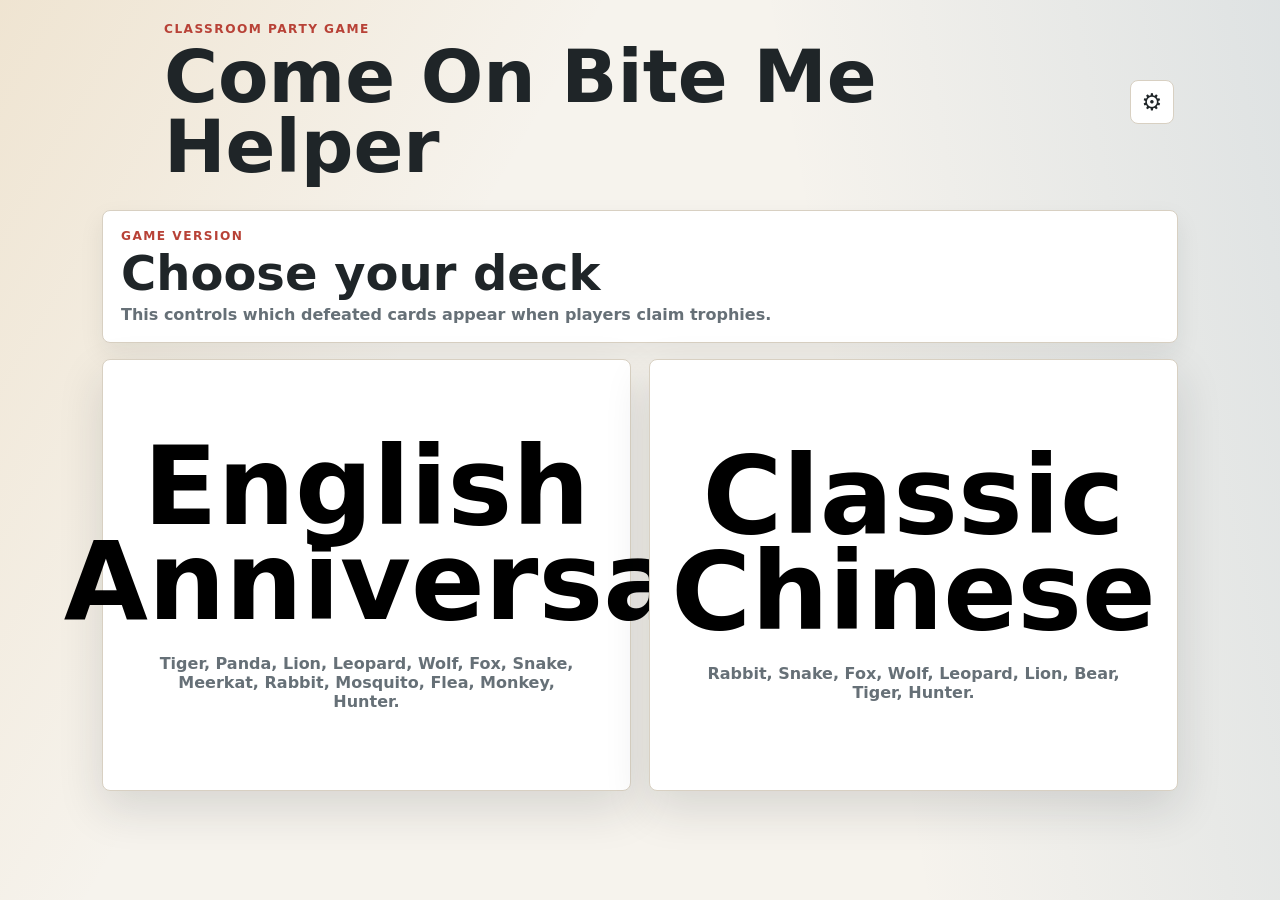
<file: index.html>
<!doctype html>
<html lang="en">
  <head>
    <meta charset="utf-8">
    <meta name="viewport" content="width=device-width, initial-scale=1">
    <title>Come On Bite Me English Helper</title>
    <link rel="stylesheet" href="styles.css">
  </head>
  <body>
    <div class="app-shell">
      <header class="topbar">
        <button class="icon-button back-button hidden" type="button" aria-label="Go back">
          <span aria-hidden="true">&larr;</span>
        </button>
        <div>
          <p class="eyebrow">Classroom Party Game</p>
          <h1>Come On Bite Me Helper</h1>
        </div>
        <button class="icon-button settings-button" type="button" aria-label="Open settings">
          <span aria-hidden="true">&#9881;</span>
        </button>
      </header>

      <main id="app" class="screen" aria-live="polite"></main>
    </div>

    <dialog id="line-modal" class="modal">
      <div class="modal-panel">
        <div class="modal-header">
          <div>
            <p id="modal-kicker" class="eyebrow"></p>
            <h2 id="modal-title"></h2>
          </div>
          <button class="icon-button close-modal" type="button" aria-label="Close dialog">
            <span aria-hidden="true">&times;</span>
          </button>
        </div>
        <div id="modal-content" class="modal-content"></div>
      </div>
    </dialog>

    <dialog id="settings-modal" class="modal">
      <div class="modal-panel settings-panel">
        <div class="modal-header">
          <div>
            <p class="eyebrow">Settings</p>
            <h2>Practice Mode</h2>
          </div>
          <button class="icon-button close-settings" type="button" aria-label="Close settings">
            <span aria-hidden="true">&times;</span>
          </button>
        </div>
        <label class="toggle-row">
          <span>
            <strong>Test mode</strong>
            <small>Useful vocabulary appears as first-letter blanks.</small>
          </span>
          <input id="test-mode" type="checkbox" role="switch">
        </label>
        <label class="toggle-row">
          <span>
            <strong>Show Chinese action name</strong>
            <small>Adds Traditional Chinese names after actions and outcomes.</small>
          </span>
          <input id="show-chinese" type="checkbox" role="switch">
        </label>
        <label class="toggle-row">
          <span>
            <strong>Show vocabulary translation</strong>
            <small>Adds Traditional Chinese translations after useful vocabulary.</small>
          </span>
          <input id="show-vocab-translation" type="checkbox" role="switch">
        </label>
        <details class="settings-section voice-layer-section">
          <summary>
            <span>
              <strong>Voice line layers</strong>
              <small>Choose which interaction layers display voice lines.</small>
            </span>
          </summary>
          <div class="voice-layer-tools" aria-label="Voice line layer bulk actions">
            <button class="secondary-button" type="button" data-voice-layer-select="all">Select all</button>
            <button class="secondary-button" type="button" data-voice-layer-select="none">Deselect all</button>
          </div>
          <div id="voice-layer-options" class="option-grid"></div>
        </details>
        <div class="settings-section">
          <div>
            <strong>Game version</strong>
            <small>Changes the trophy cards shown during Shared Device mode.</small>
          </div>
          <div id="version-settings" class="option-grid" role="radiogroup" aria-label="Game version"></div>
        </div>
        <div class="settings-section">
          <div>
            <strong>Private trophy mission length</strong>
            <small>Sets how many private missions each player receives when a shared game starts.</small>
          </div>
          <div id="mission-length-settings" class="option-grid" role="radiogroup" aria-label="Private trophy mission length"></div>
        </div>
      </div>
    </dialog>

    <dialog id="shared-setup-modal" class="modal compact-modal">
      <div class="modal-panel settings-panel">
        <div class="modal-header">
          <div>
            <p class="eyebrow">Shared Device</p>
            <h2>Players</h2>
          </div>
          <button class="icon-button close-shared-setup" type="button" aria-label="Close setup">
            <span aria-hidden="true">&times;</span>
          </button>
        </div>
        <div id="shared-setup-content" class="modal-content"></div>
      </div>
    </dialog>

    <script src="app.js"></script>
  </body>
</html>
</file>
<file: styles.css>
:root {
  --bg: #f6f3ed;
  --surface: #fffaf2;
  --surface-strong: #ffffff;
  --ink: #1f2528;
  --muted: #667077;
  --line: #d8d0c2;
  --gold: #c58b2b;
  --red: #b84237;
  --green: #2f7d68;
  --blue: #356a9a;
  --shadow: 0 18px 46px rgba(31, 37, 40, 0.14);
  font-family: Inter, ui-sans-serif, system-ui, -apple-system, BlinkMacSystemFont, "Segoe UI", sans-serif;
}

* {
  box-sizing: border-box;
}

body {
  margin: 0;
  min-height: 100vh;
  background:
    linear-gradient(120deg, rgba(197, 139, 43, 0.14), transparent 34%),
    linear-gradient(260deg, rgba(53, 106, 154, 0.12), transparent 36%),
    var(--bg);
  color: var(--ink);
}

button,
input {
  font: inherit;
}

input {
  min-width: 0;
}

button {
  cursor: pointer;
}

.app-shell {
  width: min(1120px, 100%);
  min-height: 100vh;
  margin: 0 auto;
  padding: 22px;
}

.topbar {
  display: grid;
  grid-template-columns: 48px 1fr 48px;
  align-items: center;
  gap: 14px;
  margin-bottom: 28px;
}

.topbar h1,
.modal h2 {
  margin: 0;
  letter-spacing: 0;
}

.topbar h1 {
  font-size: clamp(2rem, 7vw, 4.6rem);
  line-height: 0.95;
}

.eyebrow {
  margin: 0 0 6px;
  color: var(--red);
  font-size: 0.76rem;
  font-weight: 800;
  letter-spacing: 0.12em;
  text-transform: uppercase;
}

.icon-button {
  width: 44px;
  height: 44px;
  border: 1px solid var(--line);
  border-radius: 8px;
  background: var(--surface-strong);
  color: var(--ink);
  display: inline-grid;
  place-items: center;
  font-size: 1.45rem;
}

.icon-button:hover,
.menu-card:hover,
.action-chip:hover {
  border-color: color-mix(in srgb, var(--gold), #000 10%);
  transform: translateY(-1px);
}

.hidden {
  visibility: hidden;
}

.home-grid {
  display: grid;
  grid-template-columns: repeat(auto-fit, minmax(240px, 1fr));
  gap: 18px;
}

.big-choice {
  min-height: 48vh;
  border: 1px solid var(--line);
  border-radius: 8px;
  padding: clamp(22px, 5vw, 42px);
  background: var(--surface-strong);
  box-shadow: var(--shadow);
  text-align: center;
  display: flex;
  flex-direction: column;
  align-items: center;
  justify-content: center;
  gap: 24px;
}

.big-choice strong {
  display: block;
  max-width: 8ch;
  font-size: clamp(3rem, 10vw, 6.8rem);
  line-height: 0.88;
  letter-spacing: 0;
}

.big-choice span {
  color: var(--muted);
  font-weight: 700;
}

.menu-grid {
  display: grid;
  gap: 16px;
}

.menu-card,
.action-chip {
  border: 1px solid var(--line);
  border-radius: 8px;
  background: var(--surface-strong);
  color: var(--ink);
  box-shadow: 0 10px 24px rgba(31, 37, 40, 0.08);
  transition: transform 0.15s ease, border-color 0.15s ease;
}

details.menu-card {
  overflow: hidden;
}

.menu-card summary {
  min-height: 78px;
  padding: 22px;
  list-style: none;
  display: flex;
  align-items: center;
  justify-content: space-between;
  gap: 18px;
  font-size: 1.45rem;
  font-weight: 900;
}

.menu-card summary::-webkit-details-marker {
  display: none;
}

.menu-card summary::after {
  content: "+";
  width: 34px;
  height: 34px;
  border-radius: 8px;
  background: #f1e5d0;
  display: grid;
  place-items: center;
}

.menu-card[open] summary::after {
  content: "-";
}

.chip-grid {
  display: grid;
  grid-template-columns: repeat(auto-fit, minmax(210px, 1fr));
  gap: 12px;
  padding: 0 18px 18px;
}

.action-chip {
  min-height: 84px;
  padding: 18px;
  text-align: left;
  font-weight: 900;
  text-transform: uppercase;
}

.action-chip small {
  display: block;
  margin-top: 6px;
  color: var(--muted);
  font-weight: 700;
  text-transform: none;
}

.modal {
  width: calc(100vw - 32px);
  max-width: 1120px;
  height: calc(100dvh - 32px);
  max-height: 920px;
  border: 0;
  border-radius: 8px;
  padding: 0;
  background: transparent;
}

.modal::backdrop {
  background: rgba(18, 24, 27, 0.52);
}

.modal-panel {
  height: 100%;
  overflow: hidden;
  border: 1px solid var(--line);
  border-radius: 8px;
  background: var(--surface);
  box-shadow: var(--shadow);
  display: grid;
  grid-template-rows: auto 1fr;
}

#settings-modal .settings-panel {
  display: block;
  overflow-y: auto;
}

#settings-modal .modal-header {
  position: sticky;
  top: 0;
}

.modal-header {
  z-index: 2;
  display: flex;
  align-items: flex-start;
  justify-content: space-between;
  gap: 18px;
  padding: 22px;
  border-bottom: 1px solid var(--line);
  background: rgba(255, 250, 242, 0.96);
  backdrop-filter: blur(12px);
}

.modal h2 {
  font-size: clamp(1.7rem, 4vw, 3rem);
  line-height: 1;
}

.modal-content {
  padding: 18px;
  overflow: auto;
  min-height: 0;
}

.compact-modal {
  max-width: 720px;
}

.shared-status {
  margin-bottom: 16px;
  padding: 18px;
  border: 1px solid var(--line);
  border-radius: 8px;
  background: var(--surface-strong);
  box-shadow: 0 10px 24px rgba(31, 37, 40, 0.08);
}

.shared-status h2 {
  margin: 0;
  font-size: clamp(1.8rem, 5vw, 3rem);
  line-height: 1;
}

.shared-status p:last-child {
  margin: 8px 0 0;
  color: var(--muted);
  font-weight: 700;
}

.nested-menu {
  display: grid;
  gap: 12px;
  padding: 0 18px 18px;
}

.sub-card {
  border: 1px solid var(--line);
  border-radius: 8px;
  background: #fffdf8;
}

.sub-card summary {
  min-height: 58px;
  padding: 16px 18px;
  font-size: 1.08rem;
}

.sub-card .chip-grid {
  padding: 0 14px 14px;
}

.reaction-panel {
  display: grid;
  grid-template-columns: repeat(auto-fit, minmax(220px, 1fr));
  gap: 12px;
}

.inline-line-preview {
  display: grid;
  gap: 12px;
  margin-bottom: 16px;
}

.player-count-row,
.modal-actions {
  display: flex;
  align-items: center;
  justify-content: space-between;
  gap: 14px;
}

.player-count-row {
  padding: 4px 0 18px;
  font-weight: 900;
}

.stepper {
  display: inline-flex;
  align-items: center;
  gap: 10px;
}

.stepper strong {
  min-width: 3ch;
  text-align: center;
  font-size: 1.4rem;
}

.player-fields {
  display: grid;
  gap: 12px;
  margin-bottom: 18px;
}

.player-field {
  display: grid;
  gap: 6px;
  font-weight: 800;
}

.player-field input {
  width: 100%;
  min-height: 46px;
  border: 1px solid var(--line);
  border-radius: 8px;
  padding: 10px 12px;
  background: var(--surface-strong);
  color: var(--ink);
}

.primary-button,
.secondary-button {
  min-height: 46px;
  border-radius: 8px;
  padding: 10px 16px;
  font-weight: 900;
}

.primary-button {
  border: 1px solid var(--green);
  background: var(--green);
  color: #fff;
}

.secondary-button {
  border: 1px solid var(--line);
  background: var(--surface-strong);
  color: var(--ink);
}

.confirm-card {
  display: grid;
  gap: 8px;
  margin-bottom: 18px;
  padding: 18px;
  border: 1px solid var(--line);
  border-radius: 8px;
  background: var(--surface-strong);
}

.confirm-card p,
.confirm-card small {
  margin: 0;
  color: var(--muted);
  font-weight: 700;
}

.confirm-card strong {
  font-size: clamp(1.4rem, 4vw, 2.4rem);
  line-height: 1.05;
}

.sticky-actions {
  position: sticky;
  bottom: -18px;
  margin: 16px -18px -18px;
  padding: 14px 18px;
  border-top: 1px solid var(--line);
  background: rgba(255, 250, 242, 0.96);
  backdrop-filter: blur(12px);
}

.line-group {
  margin-bottom: 12px;
  border: 1px solid var(--line);
  border-radius: 8px;
  background: var(--surface-strong);
}

.line-group summary {
  min-height: 56px;
  padding: 16px 18px;
  list-style: none;
  font-weight: 900;
  display: flex;
  justify-content: space-between;
  gap: 14px;
}

.line-group summary::-webkit-details-marker {
  display: none;
}

.line-group summary::after {
  content: "+";
  color: var(--blue);
}

.line-group[open] summary::after {
  content: "-";
}

.line-list {
  display: grid;
  gap: 10px;
  padding: 0 14px 14px;
}

.voice-line {
  margin: 0;
  padding: 14px;
  border-left: 5px solid var(--gold);
  border-radius: 6px;
  background: #fbf1df;
  font-size: clamp(1.05rem, 2.4vw, 1.3rem);
  line-height: 1.45;
}

.vocab {
  display: inline;
  border-radius: 5px;
  padding: 0 0.2em 0.06em;
  background: #f3d27b;
  color: #181511;
  font-weight: 900;
}

.vocab-list {
  display: flex;
  flex-wrap: wrap;
  gap: 8px;
  padding: 0 14px 14px;
}

.vocab-chip {
  border-radius: 999px;
  background: #e4efe9;
  color: #205d4c;
  padding: 6px 10px;
  font-size: 0.9rem;
  font-weight: 800;
}

.workshop-list {
  display: grid;
  gap: 12px;
}

.workshop-row {
  display: grid;
  gap: 8px;
  padding: 14px;
  border: 1px solid var(--line);
  border-radius: 8px;
  background: var(--surface-strong);
}

.workshop-row strong {
  font-size: 1.08rem;
}

.mission-complete {
  border-color: #d1d5db;
  background: #f1f3f5;
  color: #747b84;
}

.mission-complete .vocab-chip {
  background: #e2e5e9;
  color: #68717b;
}

.toggle-row {
  display: flex;
  align-items: center;
  justify-content: space-between;
  gap: 20px;
  padding: 22px;
}

.settings-section {
  display: grid;
  gap: 14px;
  padding: 22px;
  border-top: 1px solid var(--line);
}

.settings-section small {
  display: block;
  margin-top: 4px;
  color: var(--muted);
}

.option-grid {
  display: grid;
  grid-template-columns: repeat(auto-fit, minmax(180px, 1fr));
  gap: 10px;
}

.option-button {
  min-height: 72px;
  border: 1px solid var(--line);
  border-radius: 8px;
  padding: 12px;
  background: var(--surface-strong);
  color: var(--ink);
  text-align: left;
  font-weight: 900;
}

.option-button[aria-checked="true"] {
  border-color: var(--green);
  background: #e4efe9;
  color: #205d4c;
}

.option-button small {
  font-weight: 700;
}

.toggle-row small {
  display: block;
  margin-top: 4px;
  color: var(--muted);
}

.toggle-row input {
  width: 58px;
  height: 32px;
  accent-color: var(--green);
}

.empty-state {
  padding: 24px;
  border: 1px dashed var(--line);
  border-radius: 8px;
  background: var(--surface-strong);
  color: var(--muted);
}

@media (max-width: 720px) {
  .app-shell {
    padding: 16px;
  }

  .topbar {
    grid-template-columns: 44px 1fr 44px;
  }

  .home-grid {
    grid-template-columns: 1fr;
  }

  .big-choice {
    min-height: 34vh;
  }

  .chip-grid {
    grid-template-columns: 1fr;
  }

  .player-count-row,
  .modal-actions {
    align-items: stretch;
    flex-direction: column;
  }

  .primary-button,
  .secondary-button {
    width: 100%;
  }
}
</file>
<file: reference app/styles.css>
:root {
  --bg: #f6f3ed;
  --surface: #fffaf2;
  --surface-strong: #ffffff;
  --ink: #1f2528;
  --muted: #667077;
  --line: #d8d0c2;
  --gold: #c58b2b;
  --red: #b84237;
  --green: #2f7d68;
  --blue: #356a9a;
  --shadow: 0 18px 46px rgba(31, 37, 40, 0.14);
  font-family: Inter, ui-sans-serif, system-ui, -apple-system, BlinkMacSystemFont, "Segoe UI", sans-serif;
}

* {
  box-sizing: border-box;
}

body {
  margin: 0;
  min-height: 100vh;
  background:
    linear-gradient(120deg, rgba(197, 139, 43, 0.14), transparent 34%),
    linear-gradient(260deg, rgba(53, 106, 154, 0.12), transparent 36%),
    var(--bg);
  color: var(--ink);
}

button,
input {
  font: inherit;
}

input {
  min-width: 0;
}

button {
  cursor: pointer;
}

.app-shell {
  width: min(1120px, 100%);
  min-height: 100vh;
  margin: 0 auto;
  padding: 22px;
}

.topbar {
  display: grid;
  grid-template-columns: 48px 1fr 48px;
  align-items: center;
  gap: 14px;
  margin-bottom: 28px;
}

.topbar h1,
.modal h2 {
  margin: 0;
  letter-spacing: 0;
}

.topbar h1 {
  font-size: clamp(2rem, 7vw, 4.6rem);
  line-height: 0.95;
}

.eyebrow {
  margin: 0 0 6px;
  color: var(--red);
  font-size: 0.76rem;
  font-weight: 800;
  letter-spacing: 0.12em;
  text-transform: uppercase;
}

.icon-button {
  width: 44px;
  height: 44px;
  border: 1px solid var(--line);
  border-radius: 8px;
  background: var(--surface-strong);
  color: var(--ink);
  display: inline-grid;
  place-items: center;
  font-size: 1.45rem;
}

.icon-button:hover,
.menu-card:hover,
.action-chip:hover {
  border-color: color-mix(in srgb, var(--gold), #000 10%);
  transform: translateY(-1px);
}

.hidden {
  visibility: hidden;
}

.home-grid {
  display: grid;
  grid-template-columns: repeat(auto-fit, minmax(240px, 1fr));
  gap: 18px;
}

.big-choice {
  min-height: 48vh;
  border: 1px solid var(--line);
  border-radius: 8px;
  padding: clamp(22px, 5vw, 42px);
  background: var(--surface-strong);
  box-shadow: var(--shadow);
  text-align: center;
  display: flex;
  flex-direction: column;
  align-items: center;
  justify-content: center;
  gap: 24px;
}

.big-choice strong {
  display: block;
  max-width: 8ch;
  font-size: clamp(3rem, 10vw, 6.8rem);
  line-height: 0.88;
  letter-spacing: 0;
}

.big-choice span {
  color: var(--muted);
  font-weight: 700;
}

.menu-grid {
  display: grid;
  gap: 16px;
}

.menu-card,
.action-chip {
  border: 1px solid var(--line);
  border-radius: 8px;
  background: var(--surface-strong);
  color: var(--ink);
  box-shadow: 0 10px 24px rgba(31, 37, 40, 0.08);
  transition: transform 0.15s ease, border-color 0.15s ease;
}

details.menu-card {
  overflow: hidden;
}

.menu-card summary {
  min-height: 78px;
  padding: 22px;
  list-style: none;
  display: flex;
  align-items: center;
  justify-content: space-between;
  gap: 18px;
  font-size: 1.45rem;
  font-weight: 900;
}

.menu-card summary::-webkit-details-marker {
  display: none;
}

.menu-card summary::after {
  content: "+";
  width: 34px;
  height: 34px;
  border-radius: 8px;
  background: #f1e5d0;
  display: grid;
  place-items: center;
}

.menu-card[open] summary::after {
  content: "-";
}

.chip-grid {
  display: grid;
  grid-template-columns: repeat(auto-fit, minmax(210px, 1fr));
  gap: 12px;
  padding: 0 18px 18px;
}

.action-chip {
  min-height: 84px;
  padding: 18px;
  text-align: left;
  font-weight: 900;
  text-transform: uppercase;
}

.action-chip small {
  display: block;
  margin-top: 6px;
  color: var(--muted);
  font-weight: 700;
  text-transform: none;
}

.modal {
  width: calc(100vw - 32px);
  max-width: 1120px;
  height: calc(100dvh - 32px);
  max-height: 920px;
  border: 0;
  border-radius: 8px;
  padding: 0;
  background: transparent;
}

.modal::backdrop {
  background: rgba(18, 24, 27, 0.52);
}

.modal-panel {
  height: 100%;
  overflow: hidden;
  border: 1px solid var(--line);
  border-radius: 8px;
  background: var(--surface);
  box-shadow: var(--shadow);
  display: grid;
  grid-template-rows: auto 1fr;
}

.modal-header {
  z-index: 2;
  display: flex;
  align-items: flex-start;
  justify-content: space-between;
  gap: 18px;
  padding: 22px;
  border-bottom: 1px solid var(--line);
  background: rgba(255, 250, 242, 0.96);
  backdrop-filter: blur(12px);
}

.modal h2 {
  font-size: clamp(1.7rem, 4vw, 3rem);
  line-height: 1;
}

.modal-content {
  padding: 18px;
  overflow: auto;
  min-height: 0;
}

.compact-modal {
  max-width: 720px;
}

.shared-status {
  margin-bottom: 16px;
  padding: 18px;
  border: 1px solid var(--line);
  border-radius: 8px;
  background: var(--surface-strong);
  box-shadow: 0 10px 24px rgba(31, 37, 40, 0.08);
}

.shared-status h2 {
  margin: 0;
  font-size: clamp(1.8rem, 5vw, 3rem);
  line-height: 1;
}

.shared-status p:last-child {
  margin: 8px 0 0;
  color: var(--muted);
  font-weight: 700;
}

.nested-menu {
  display: grid;
  gap: 12px;
  padding: 0 18px 18px;
}

.sub-card {
  border: 1px solid var(--line);
  border-radius: 8px;
  background: #fffdf8;
}

.sub-card summary {
  min-height: 58px;
  padding: 16px 18px;
  font-size: 1.08rem;
}

.sub-card .chip-grid {
  padding: 0 14px 14px;
}

.reaction-panel {
  display: grid;
  grid-template-columns: repeat(auto-fit, minmax(220px, 1fr));
  gap: 12px;
}

.inline-line-preview {
  display: grid;
  gap: 12px;
  margin-bottom: 16px;
}

.player-count-row,
.modal-actions {
  display: flex;
  align-items: center;
  justify-content: space-between;
  gap: 14px;
}

.player-count-row {
  padding: 4px 0 18px;
  font-weight: 900;
}

.stepper {
  display: inline-flex;
  align-items: center;
  gap: 10px;
}

.stepper strong {
  min-width: 3ch;
  text-align: center;
  font-size: 1.4rem;
}

.player-fields {
  display: grid;
  gap: 12px;
  margin-bottom: 18px;
}

.player-field {
  display: grid;
  gap: 6px;
  font-weight: 800;
}

.player-field input {
  width: 100%;
  min-height: 46px;
  border: 1px solid var(--line);
  border-radius: 8px;
  padding: 10px 12px;
  background: var(--surface-strong);
  color: var(--ink);
}

.primary-button,
.secondary-button {
  min-height: 46px;
  border-radius: 8px;
  padding: 10px 16px;
  font-weight: 900;
}

.primary-button {
  border: 1px solid var(--green);
  background: var(--green);
  color: #fff;
}

.secondary-button {
  border: 1px solid var(--line);
  background: var(--surface-strong);
  color: var(--ink);
}

.confirm-card {
  display: grid;
  gap: 8px;
  margin-bottom: 18px;
  padding: 18px;
  border: 1px solid var(--line);
  border-radius: 8px;
  background: var(--surface-strong);
}

.confirm-card p,
.confirm-card small {
  margin: 0;
  color: var(--muted);
  font-weight: 700;
}

.confirm-card strong {
  font-size: clamp(1.4rem, 4vw, 2.4rem);
  line-height: 1.05;
}

.sticky-actions {
  position: sticky;
  bottom: -18px;
  margin: 16px -18px -18px;
  padding: 14px 18px;
  border-top: 1px solid var(--line);
  background: rgba(255, 250, 242, 0.96);
  backdrop-filter: blur(12px);
}

.line-group {
  margin-bottom: 12px;
  border: 1px solid var(--line);
  border-radius: 8px;
  background: var(--surface-strong);
}

.line-group summary {
  min-height: 56px;
  padding: 16px 18px;
  list-style: none;
  font-weight: 900;
  display: flex;
  justify-content: space-between;
  gap: 14px;
}

.line-group summary::-webkit-details-marker {
  display: none;
}

.line-group summary::after {
  content: "+";
  color: var(--blue);
}

.line-group[open] summary::after {
  content: "-";
}

.line-list {
  display: grid;
  gap: 10px;
  padding: 0 14px 14px;
}

.voice-line {
  margin: 0;
  padding: 14px;
  border-left: 5px solid var(--gold);
  border-radius: 6px;
  background: #fbf1df;
  font-size: clamp(1.05rem, 2.4vw, 1.3rem);
  line-height: 1.45;
}

.vocab {
  display: inline;
  border-radius: 5px;
  padding: 0 0.2em 0.06em;
  background: #f3d27b;
  color: #181511;
  font-weight: 900;
}

.vocab-list {
  display: flex;
  flex-wrap: wrap;
  gap: 8px;
  padding: 0 14px 14px;
}

.vocab-chip {
  border-radius: 999px;
  background: #e4efe9;
  color: #205d4c;
  padding: 6px 10px;
  font-size: 0.9rem;
  font-weight: 800;
}

.workshop-list {
  display: grid;
  gap: 12px;
}

.workshop-row {
  display: grid;
  gap: 8px;
  padding: 14px;
  border: 1px solid var(--line);
  border-radius: 8px;
  background: var(--surface-strong);
}

.workshop-row strong {
  font-size: 1.08rem;
}

.mission-complete {
  border-color: #d1d5db;
  background: #f1f3f5;
  color: #747b84;
}

.mission-complete .vocab-chip {
  background: #e2e5e9;
  color: #68717b;
}

.toggle-row {
  display: flex;
  align-items: center;
  justify-content: space-between;
  gap: 20px;
  padding: 22px;
}

.settings-section {
  display: grid;
  gap: 14px;
  padding: 22px;
  border-top: 1px solid var(--line);
}

.settings-section small {
  display: block;
  margin-top: 4px;
  color: var(--muted);
}

.option-grid {
  display: grid;
  grid-template-columns: repeat(auto-fit, minmax(180px, 1fr));
  gap: 10px;
}

.option-button {
  min-height: 72px;
  border: 1px solid var(--line);
  border-radius: 8px;
  padding: 12px;
  background: var(--surface-strong);
  color: var(--ink);
  text-align: left;
  font-weight: 900;
}

.option-button[aria-checked="true"] {
  border-color: var(--green);
  background: #e4efe9;
  color: #205d4c;
}

.option-button small {
  font-weight: 700;
}

.toggle-row small {
  display: block;
  margin-top: 4px;
  color: var(--muted);
}

.toggle-row input {
  width: 58px;
  height: 32px;
  accent-color: var(--green);
}

.empty-state {
  padding: 24px;
  border: 1px dashed var(--line);
  border-radius: 8px;
  background: var(--surface-strong);
  color: var(--muted);
}

@media (max-width: 720px) {
  .app-shell {
    padding: 16px;
  }

  .topbar {
    grid-template-columns: 44px 1fr 44px;
  }

  .home-grid {
    grid-template-columns: 1fr;
  }

  .big-choice {
    min-height: 34vh;
  }

  .chip-grid {
    grid-template-columns: 1fr;
  }

  .player-count-row,
  .modal-actions {
    align-items: stretch;
    flex-direction: column;
  }

  .primary-button,
  .secondary-button {
    width: 100%;
  }
}
</file>
